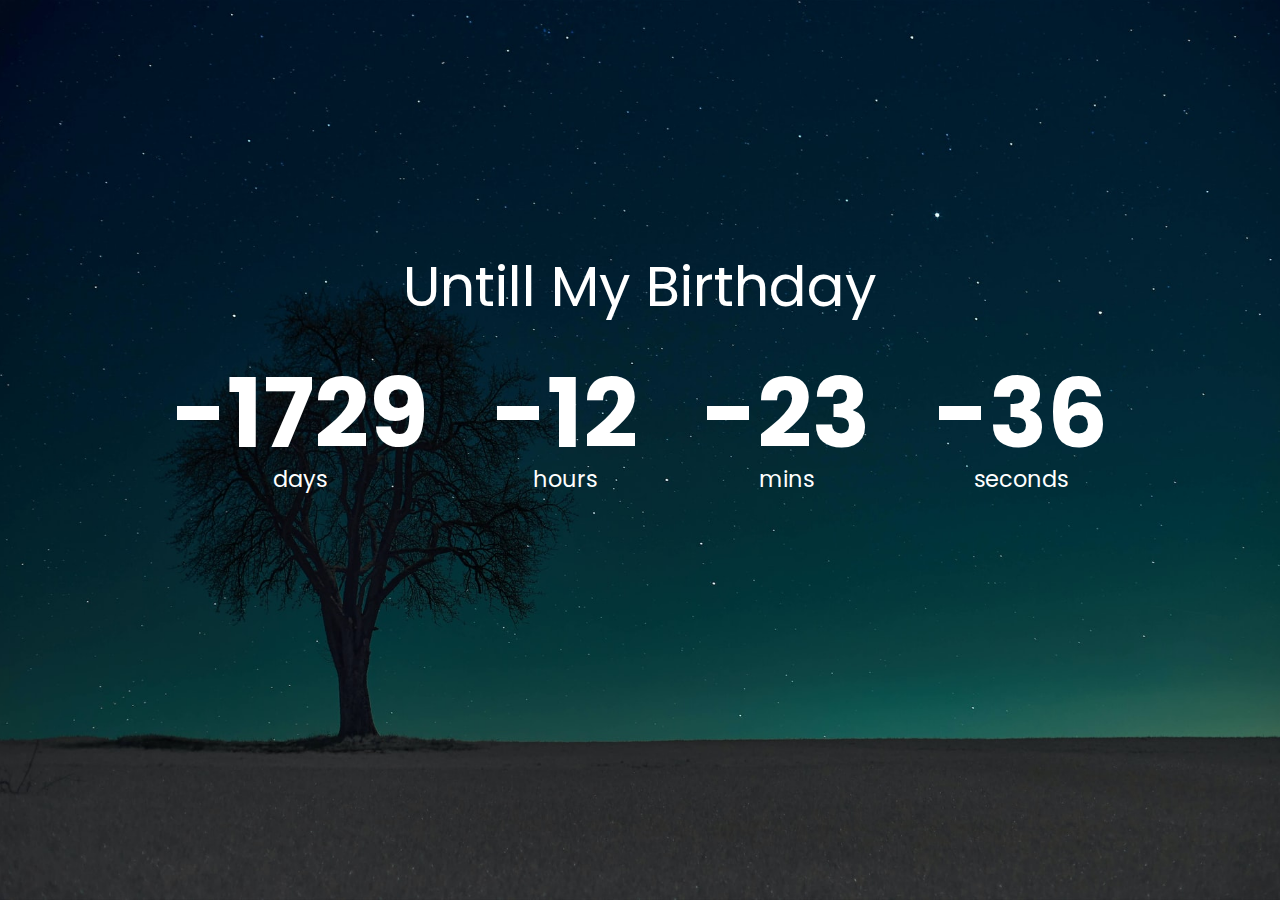
<file: counter/index.html>
<!DOCTYPE html>
<html lang="en">
<head>
    <meta charset="UTF-8">
    <meta http-equiv="X-UA-Compatible" content="IE=edge">
    <meta name="viewport" content="width=device-width, initial-scale=1.0">
    <title>counter</title>
    <link rel="preconnect" href="https://fonts.gstatic.com">
    <link href="https://fonts.googleapis.com/css2?family=Poppins:wght@300&display=swap" rel="stylesheet">
    <link rel="stylesheet" href="style.css">
</head>
<body>
    <h1>Untill My Birthday</h1>
    <div class="countdown-container">
        <div class="countdown-e1 days-c">
            <p class="big-text" id="days">0</p>
            <span>days</span>
        </div>
        <div class=" countdown-e1  hours-c">
            <p class="big-text" id="hours">0</p>
            <span>hours</span>
        </div>
        <div class="countdown-e1 mins-c">
            <p class="big-text" id="mins">0</p>
            <span>mins</span>
        </div>
        <div class=" countdown-e1  seconds-c">
            <p class="big-text" id="seconds">0</p>
            <span>seconds</span>
        </div>
    </div>
    <script src="app.js"></script>
</body>
</html>
</file>
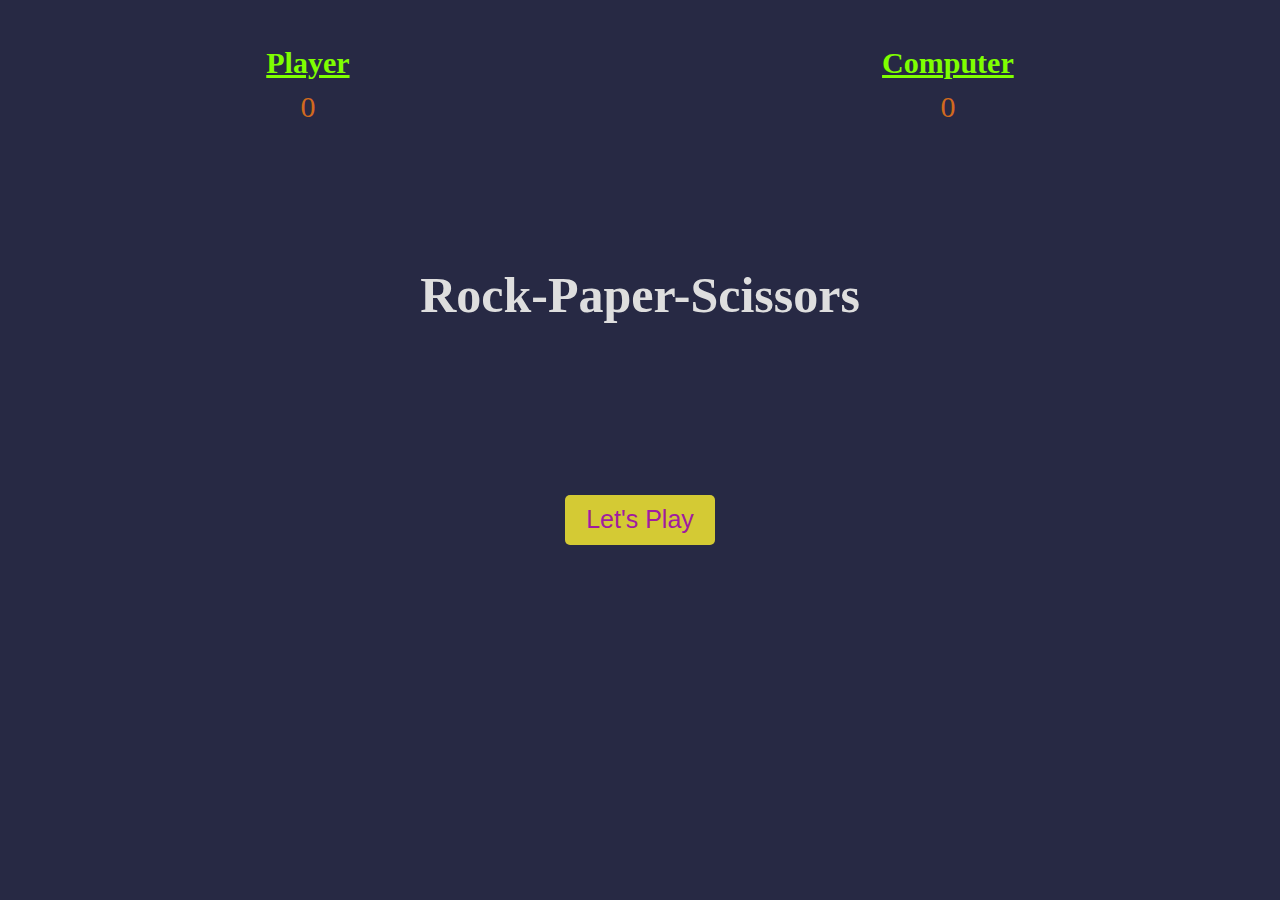
<file: Rockpaperscissor/index.html>
<!DOCTYPE html>
<html lang="en">
<head>
    <meta charset="UTF-8">
    <meta http-equiv="X-UA-Compatible" content="IE=edge">
    <meta name="viewport" content="width=device-width, initial-scale=1.0">
    <title>Rock-paper-Scissors </title>
    <link rel="stylesheet" href="./style.css">
</head>
<body>
    <section class="game">
        <div class="score">
         <div class="player-score">
             <h2><b><u>Player</b></u></h2>
             <p>0</p>
         </div> 
         <div class="computer-score">
            <h2><b><u>Computer</b></u></h2>
             <p>0</p>
         </div>  
        </div>
        <div class="intro">
        <h1>Rock-Paper-Scissors</h1>
        <button>Let's Play</button>
        </div>
        <div class="match fadeout">
            <h2 class="winner">Choose an Option</h2>
            <div class="hands">
                <img src="./assets/rock.png"  class="player-hand">
                <img src="./assets/rock.png"  class="computer-hand">
            </div>
            <div class="options">
                <button class="rock">rock</button>
                <button class="paper">paper</button>
                <button class="scissors">scissors</button>       
            </div>
        </div>
    </section>
    <script src="./app.js"></script>
</body>
</html>
</file>
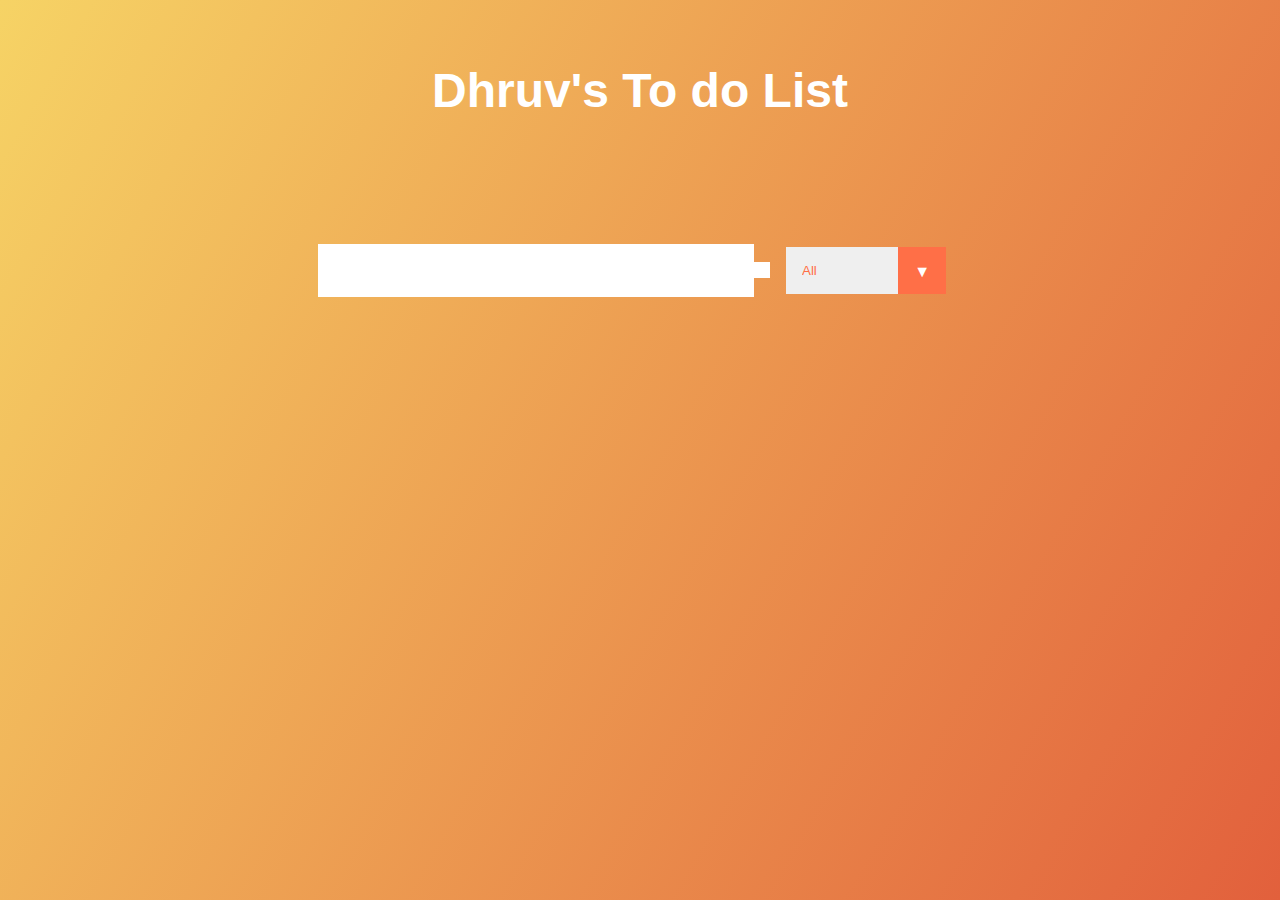
<file: to_dolist/index.html>
<!DOCTYPE html>
<html lang="en">
  <head>
    <meta charset="UTF-8" />
    <meta http-equiv="X-UA-Compatible" content="IE=edge" />
    <meta name="viewport" content="width=device-width, initial-scale=1.0" />
    <title>Document</title>
    <link rel="preconnect" href="https://fonts.gstatic.com" />
    <link rel="stylesheet" href="./style.css" />
    <link
      rel="stylesheet"
      href="https://cdnjs.cloudflare.com/ajax/libs/font-awesome/5.15.3/css/all.min.css"
      integrity="sha512-iBBXm8fW90+nuLcSKlbmrPcLa0OT92xO1BIsZ+ywDWZCvqsWgccV3gFoRBv0z+8dLJgyAHIhR35VZc2oM/gI1w=="
      crossorigin="anonymous"
    />

    <link
      href="https://fonts.googleapis.com/css2?family=Open+Sans&display=swap"
      rel="stylesheet"
    />
  </head>
  <body>
    <header>
      <h1>Dhruv's To do List</h1>
    </header>
    <form>
      <input type="text" class="todo-input" />
      <button class="todo-button" type="submit">
        <i class="fas fa-plus-square"></i>
      </button>
      <div class="select">
      <select name="todos" id="" class="filter-todo">
        <option value="all">All</option>
        <option value="completed">Completed</option>
        <option value="uncompleted">Uncompleted</option>
      </select>
    </div>
    </form>
    <div class="todo-container">
      <ul class="todo-List"></ul>
</div>
    <script src="./app.js"></script>
  </body>
</html>
</file>
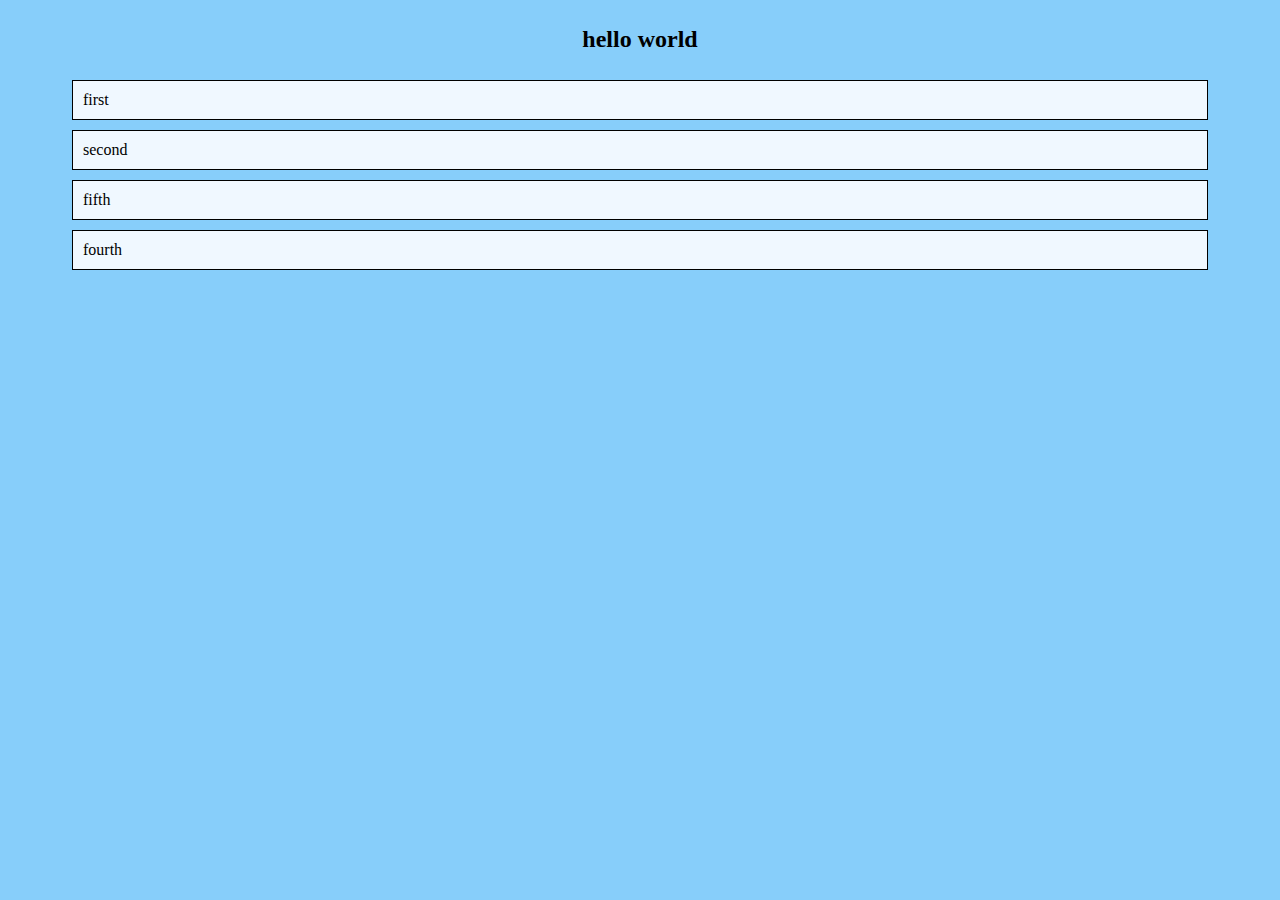
<file: to_dolist/test.html>
<!DOCTYPE html>
<html lang="en">
<head>
    <meta charset="UTF-8">
    <meta http-equiv="X-UA-Compatible" content="IE=edge">
    <meta name="viewport" content="width=device-width, initial-scale=1.0">
    <title>Document</title>
    <style>
        body{
            background-color: lightskyblue;
        }
        h2{
            text-align:center;
            margin-left:4rem;
            margin-right:4rem;
            padding: 0.4rem;
        }
        .first{
            margin:10px;
            margin-right: 4rem;
            margin-left: 4rem;
            border: 1px solid black;
            background-color: aliceblue;
            padding: 10px;
        }
    </style>
</head>
<body>
    <h2>hello world</h2>
    <div class="first">first</div>
    <div class="first">second</div>
    <div class="first">fifth</div>
    <div class="first">fourth</div>
</body>
</html>
</file>
<file: counter/style.css>
*{
    box-sizing: border-box;  
    color: white;
}
body{
    font-family: 'poppins',sans-serif;
    margin: 0;
    display: flex;
    flex-direction: column;
    align-items: center;
    justify-content: center;
    background-image: url(cnt.jpg);
    min-height: 100vh;
    background-size: cover;
    background-position: center center;
}
h1{
    font-size: 3.5rem;
    margin-top: -10rem;
    font-weight: normal;
}
.countdown-container{
    display: flex;
}
.big-text{
    font-size: 6rem;
    line-height : 1;
    font-weight: bold;
    margin: 0 2rem;
}
.countdown-e1{
    text-align:center ;
}
.countdown-e1 span{
    font-size:1.4rem;
}
</file>
<file: Rockpaperscissor/style.css>
*{
    margin:0px;
    padding: 0px;
    box-sizing: border-box;
}
section{
    height: 100vh;
    background-color : rgb(39,41,68);
    font-family: Georgia, 'Times New Roman', Times, serif;
}
.score{
    color: rgb(222,222,222);
    height: 20vh;
    display: flex;
    justify-content: space-around;
    align-items: center;
}
.score h2{
    font-size: 30px;
    font-weight: bolder;
    color: chartreuse;
}
.score p{
    text-align: center;
    color: chocolate;
    padding: 10px;
    font-size: 30px;
}

.intro{
    color: rgb(222,222,222);
    height: 50vh;
    display: flex;
    flex-direction: column;
    justify-content: space-around;
    align-items: center;
    transition: opacity 0.5s ease;
}
.intro h1{
    font-size: 50px;
}
.intro button, .match button{
    width: 150px;
    height: 50px;
    background:none ;
    border: none;
    color: rgb(160, 28, 160);
    font-size: 25px;
    background-color:rgb(212, 202, 52) ;
    border-radius: 5px;
}

.match{
    position: absolute;
    top: 50%;
    left: 50%;
    transform: translate(-50%,-50%);
    transition: opacity 0.5s ease 0.5s;
}
.winner{
    color: rgb(222,222,222);
    text-align: center;
    font-size: 50px;
}
.hands, 
.options{
    display: flex;
    align-items: center;
    justify-content: space-around;
}
.player-hand{
    transform: rotateY(180deg);
}
div.fadeout{
    opacity: 0;
    pointer-events: none;
}
div.fadein{
    opacity: 1;
    pointer-events: all;
}
@keyframes shakePlayer {
    0%{
        transform: rotateY(180deg) translateY(0px);
    }  
    15%{
        transform: rotateY(180deg) translateY(-50px);
    }
    25%{
        transform: rotateY(180deg) translateY(0px);
    }
    35%{
        transform: rotateY(180deg) translateY(-50px);
    }
    50%{
        transform: rotateY(180deg) translateY(0px);
    }
    65%{
        transform: rotateY(180deg) translateY(-50px);
    } 
    75%{
        transform: rotateY(180deg) translateY(0px);
    }
    85%{
        transform: rotateY(180deg) translateY(-50px);
    }
    100%{
        transform: rotateY(180deg) translateY(0px);
    }
}


@keyframes shakeComputer{

    0%{
        transform:  translateY(0px);
    }
     
    15%{
        transform:  translateY(-50px);
    }
    25%{
        transform: translateY(0px);
    }
    35%{
        transform:  translateY(-50px);
    }
    50%{
        transform:  translateY(0px);
    }
    65%{
        transform:  translateY(-50px);
    } 
    75%{
        transform: translateY(0px);
    }
    85%{
        transform:  translateY(-50px);
    }
    100%{
        transform: translateY(0px);
    }

}
</file>
<file: to_dolist/style.css>
*{
    margin: 0;
    padding: 0;
    box-sizing: border-box;
}
body{
    background-image: linear-gradient(120deg,#f6d365,#e2603c);
    color: #ffffff;
    font-family: "Poppins",sans-serif ;
    min-height: 100vh;
}
header{
    font-size: 1.5rem;
}
header,form{
    min-height: 20vh;
    display: flex;
    justify-content: center;
    align-items: center;
}
form input, form button{
    padding: 0.5rem  ;
    font-size: 2rem;
    border: none;
    background: white;
}
form button{
    color: #d88771;
    background: white;
    cursor: pointer;
    transition: all 0.3s ease;
}
form button:hover{
    background: #d88771;
    color: white;
}

.todo-container{
    display: flex;
    justify-content: center;
    align-items: center;
}
.todo-List{
    min-width: 30%;
    list-style: none;

}
.todo{
    margin: 0.5rem;
    background: white;
    color: black;
    font-size: 1.5rem;
    display: flex;
    justify-content: space-between;
    align-items: center;
    transition: all 0.5s ease;
}
.todo li{
    flex:1;
}
.trash-btn,.complete-btn{
    background: #eb4337;
    color: white;
    border: none;
    padding: 1rem;
    cursor: pointer;
    font-size:1rem;
}
.complete-btn{
    background: rgb(79, 223, 79);
}
.todo-item{
    padding: 0rem 0.5rem;

}
.fa-trash,.fa-check{
    pointer-events: none;
}
.completed{
    text-decoration: line-through;
    opacity: 0.5;
}
.fall{
    transform:translateY(8rem) rotateZ(20deg);
    opacity: 0;
}
select{
    -webkit-appearance: none;
    -moz-appearance: none;
    appearance: none;
    outline: none;
    border: none;
}
.select{
    margin: 1rem;
    position: relative;
    overflow: hidden;
  

}
select{
    color: #ff6f47;
    width: 10rem;
    cursor: pointer;
    padding:1rem;
}
.select::after{
    content:"\25BC";
    position: absolute;
    background: #ff6f47 ;
    top:0;
    right: 0;
    padding: 1rem;
    pointer-events: none;
    transition: all 0.3s ease;
}
.select:hover::after{
    background:white;
    color: #ff6f47  ;
}
</file>
